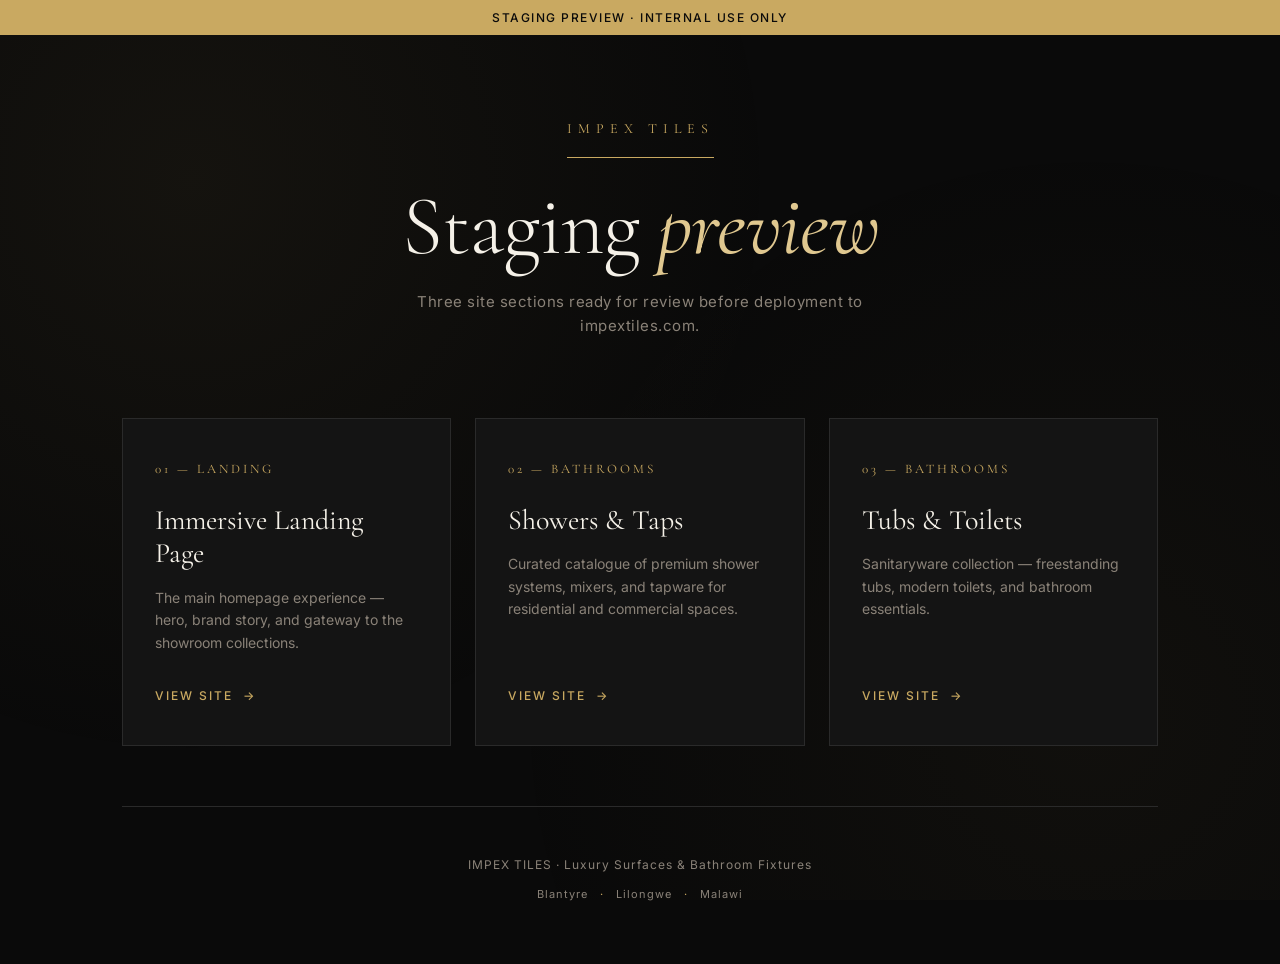
<file: index.html>
<!DOCTYPE html>
<html lang="en">
<head>
<meta charset="UTF-8">
<meta name="viewport" content="width=device-width, initial-scale=1.0">
<title>IMPEX TILES — Staging Preview</title>
<meta name="robots" content="noindex, nofollow">
<link rel="preconnect" href="https://fonts.googleapis.com">
<link rel="preconnect" href="https://fonts.gstatic.com" crossorigin>
<link href="https://fonts.googleapis.com/css2?family=Cormorant+Garamond:wght@300;400;500;600;700&family=Inter:wght@300;400;500&display=swap" rel="stylesheet">
<style>
  :root {
    --bg: #0a0a0a;
    --surface: #141414;
    --surface-hover: #1c1c1c;
    --border: #2a2a2a;
    --border-hover: #c9a961;
    --text: #f5f1e8;
    --text-muted: #8a8278;
    --gold: #c9a961;
    --gold-light: #e0c890;
  }

  * { margin: 0; padding: 0; box-sizing: border-box; }

  html { scroll-behavior: smooth; }

  body {
    font-family: 'Inter', sans-serif;
    background: var(--bg);
    color: var(--text);
    min-height: 100vh;
    line-height: 1.6;
    overflow-x: hidden;
  }

  /* Subtle background texture */
  body::before {
    content: '';
    position: fixed;
    inset: 0;
    background:
      radial-gradient(circle at 15% 20%, rgba(201, 169, 97, 0.06) 0%, transparent 45%),
      radial-gradient(circle at 85% 80%, rgba(201, 169, 97, 0.04) 0%, transparent 45%);
    pointer-events: none;
    z-index: 0;
  }

  .staging-banner {
    background: var(--gold);
    color: #0a0a0a;
    text-align: center;
    padding: 8px 16px;
    font-size: 12px;
    font-weight: 500;
    letter-spacing: 1.5px;
    text-transform: uppercase;
    position: relative;
    z-index: 10;
  }

  .container {
    max-width: 1100px;
    margin: 0 auto;
    padding: 80px 32px 60px;
    position: relative;
    z-index: 1;
  }

  header {
    text-align: center;
    margin-bottom: 80px;
  }

  .brand-mark {
    display: inline-block;
    font-family: 'Cormorant Garamond', serif;
    font-size: 14px;
    letter-spacing: 6px;
    color: var(--gold);
    text-transform: uppercase;
    margin-bottom: 24px;
    padding-bottom: 16px;
    border-bottom: 1px solid var(--gold);
  }

  h1 {
    font-family: 'Cormorant Garamond', serif;
    font-size: clamp(48px, 7vw, 84px);
    font-weight: 300;
    letter-spacing: -1px;
    line-height: 1.05;
    margin-bottom: 20px;
  }

  h1 em {
    font-style: italic;
    color: var(--gold-light);
    font-weight: 400;
  }

  .subtitle {
    color: var(--text-muted);
    font-size: 15px;
    letter-spacing: 0.5px;
    max-width: 540px;
    margin: 0 auto;
  }

  .sites-grid {
    display: grid;
    grid-template-columns: 1fr;
    gap: 20px;
    margin-bottom: 60px;
  }

  @media (min-width: 768px) {
    .sites-grid { grid-template-columns: repeat(3, 1fr); gap: 24px; }
  }

  .site-card {
    background: var(--surface);
    border: 1px solid var(--border);
    padding: 40px 32px;
    text-decoration: none;
    color: inherit;
    display: flex;
    flex-direction: column;
    transition: all 0.4s cubic-bezier(0.16, 1, 0.3, 1);
    position: relative;
    overflow: hidden;
  }

  .site-card::before {
    content: '';
    position: absolute;
    top: 0; left: 0;
    width: 100%; height: 2px;
    background: linear-gradient(90deg, transparent, var(--gold), transparent);
    opacity: 0;
    transition: opacity 0.4s ease;
  }

  .site-card:hover {
    background: var(--surface-hover);
    border-color: var(--border-hover);
    transform: translateY(-4px);
  }

  .site-card:hover::before { opacity: 1; }

  .card-number {
    font-family: 'Cormorant Garamond', serif;
    font-size: 13px;
    letter-spacing: 3px;
    color: var(--gold);
    margin-bottom: 24px;
    text-transform: uppercase;
  }

  .card-title {
    font-family: 'Cormorant Garamond', serif;
    font-size: 28px;
    font-weight: 400;
    line-height: 1.2;
    margin-bottom: 16px;
    color: var(--text);
  }

  .card-desc {
    font-size: 14px;
    color: var(--text-muted);
    margin-bottom: 32px;
    flex-grow: 1;
  }

  .card-link {
    display: inline-flex;
    align-items: center;
    gap: 10px;
    font-size: 12px;
    letter-spacing: 2px;
    text-transform: uppercase;
    color: var(--gold);
    font-weight: 500;
  }

  .card-link .arrow {
    transition: transform 0.3s ease;
  }

  .site-card:hover .card-link .arrow {
    transform: translateX(6px);
  }

  footer {
    text-align: center;
    padding-top: 48px;
    border-top: 1px solid var(--border);
    color: var(--text-muted);
    font-size: 12px;
    letter-spacing: 1px;
  }

  footer .locations {
    margin-top: 12px;
    color: var(--text-muted);
    font-size: 11px;
  }

  footer .locations span { color: var(--gold); margin: 0 8px; }
</style>
</head>
<body>

<div class="staging-banner">Staging Preview · Internal Use Only</div>

<div class="container">

  <header>
    <span class="brand-mark">IMPEX TILES</span>
    <h1>Staging <em>preview</em></h1>
    <p class="subtitle">Three site sections ready for review before deployment to impextiles.com.</p>
  </header>

  <div class="sites-grid">

    <a href="/landing/" class="site-card">
      <div class="card-number">01 — Landing</div>
      <h2 class="card-title">Immersive Landing Page</h2>
      <p class="card-desc">The main homepage experience — hero, brand story, and gateway to the showroom collections.</p>
      <span class="card-link">View site <span class="arrow">→</span></span>
    </a>

    <a href="/showers-taps/" class="site-card">
      <div class="card-number">02 — Bathrooms</div>
      <h2 class="card-title">Showers &amp; Taps</h2>
      <p class="card-desc">Curated catalogue of premium shower systems, mixers, and tapware for residential and commercial spaces.</p>
      <span class="card-link">View site <span class="arrow">→</span></span>
    </a>

    <a href="/tubs-toilets/" class="site-card">
      <div class="card-number">03 — Bathrooms</div>
      <h2 class="card-title">Tubs &amp; Toilets</h2>
      <p class="card-desc">Sanitaryware collection — freestanding tubs, modern toilets, and bathroom essentials.</p>
      <span class="card-link">View site <span class="arrow">→</span></span>
    </a>

  </div>

  <footer>
    IMPEX TILES · Luxury Surfaces &amp; Bathroom Fixtures
    <div class="locations">
      Blantyre <span>·</span> Lilongwe <span>·</span> Malawi
    </div>
  </footer>

</div>

</body>
</html>
</file>
